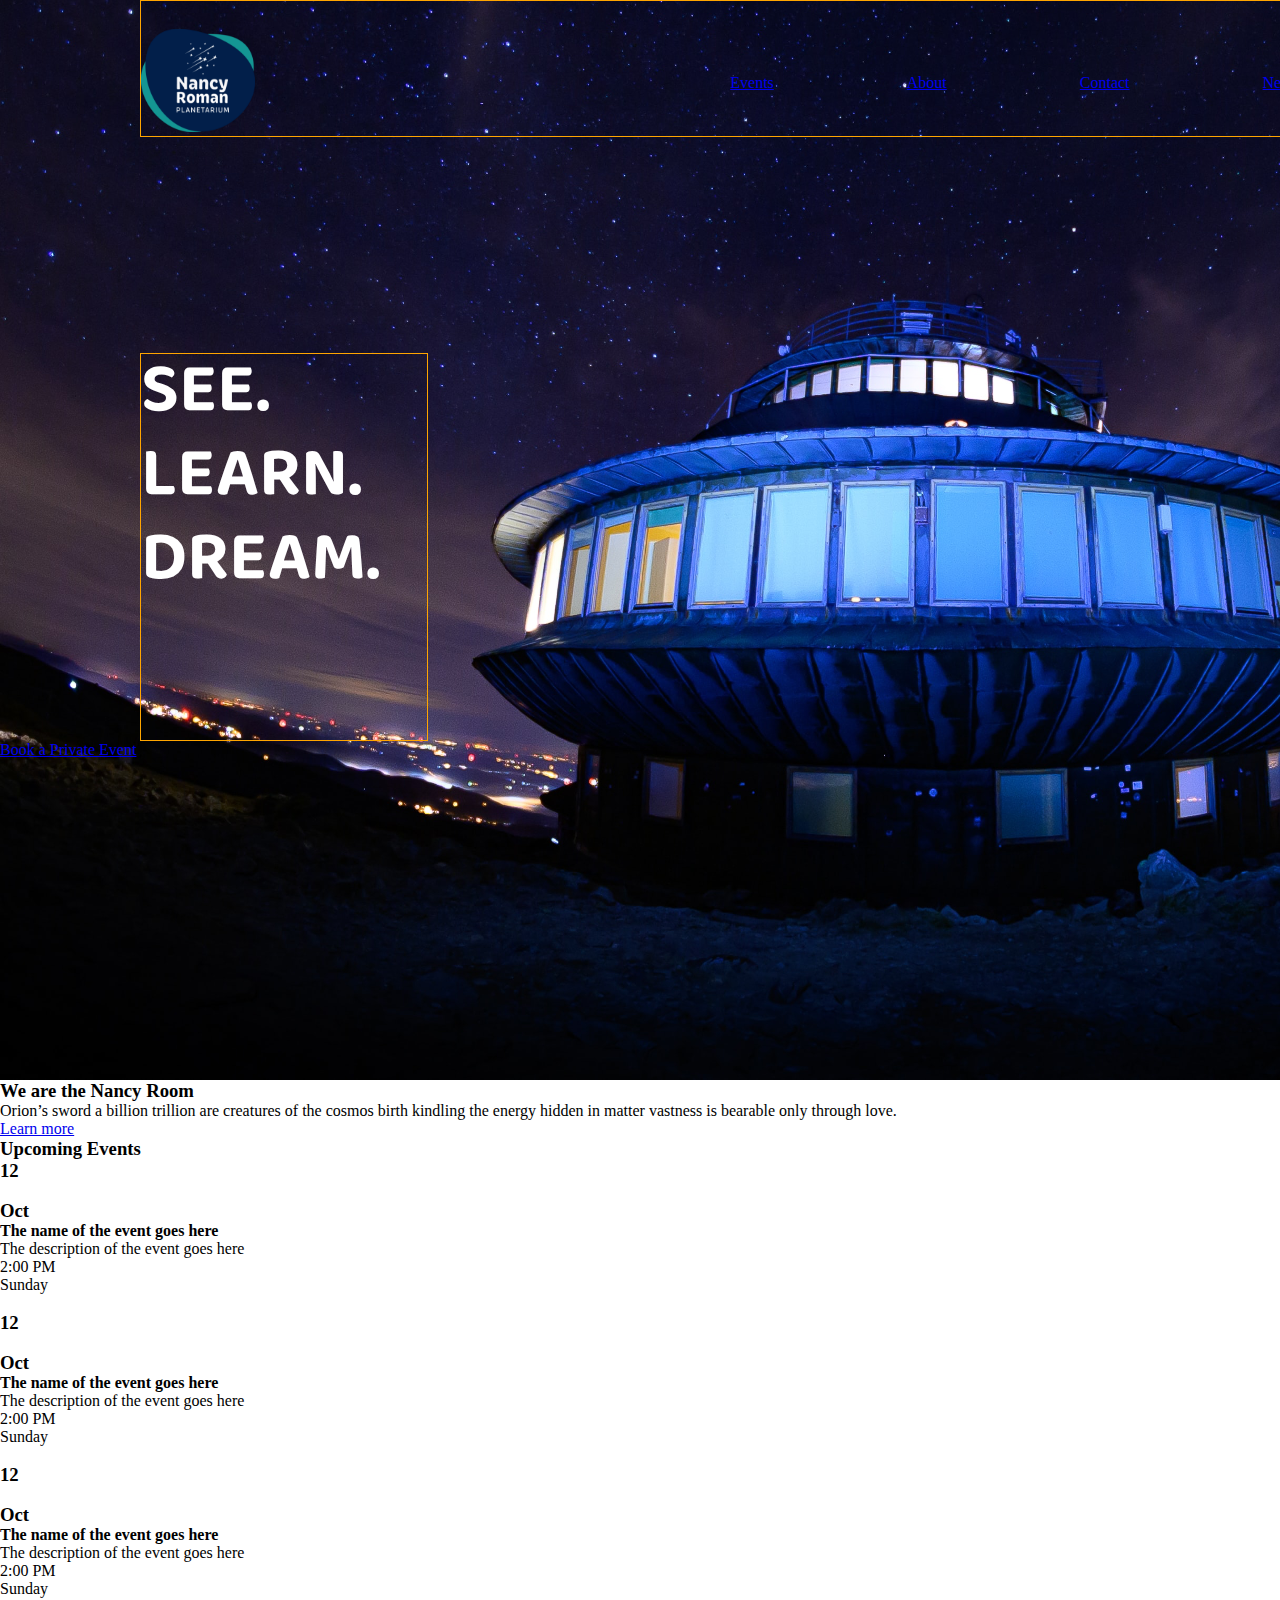
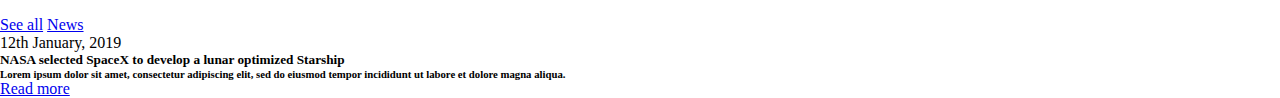
<file: index.html>
<!--https://xd.adobe.com/view/19731abf-dd06-462e-a578-93c4cf518e8d-4c20/-->


<!DOCTYPE html>
<html lang="en">
<head>
    <meta charset="UTF-8">
    <meta http-equiv="X-UA-Compatible" content="IE=edge">
    <meta name="viewport" content="width=device-width, initial-scale=1.0">
    <title>Nancy Roman Planetarium</title>
    <link rel="stylesheet" href="style.css">
    <link rel="stylesheet" href="https://fonts.google.com/specimen/Baloo+Tamma+2#standard-styles">
</head>
<body>
    <div class="welcome-section">
        <div class="topdiv">
            <!-- <ul class="navbar"> -->
                <div>
                    <img src="images/Planetarium_logo/Planetarium_logo.png" >
                </div>
                <div class="push-left">
                    <a href="pages/events.html" >Events</a>
                </div>
                <div>
                    <a href="pages/about.html">About</a>
                </div>
                <div>
                    <a href="pages/contact.html">Contact</a>
                </div>
                <div>
                    <a href="pages/news.html">News</a>
                </div>
            <!-- </ul> -->
        </div>    
        <div class="see-div">
            <h3 class="see">SEE. LEARN. DREAM.</h3>

            <a href="pages/priv_events.html" class="button">Book a Private Event</a>
        </div>    
    
    </div>

    <h3>We are the Nancy Room</h3>
    <p>Orion’s sword a billion trillion are creatures of the cosmos birth kindling the energy hidden in matter vastness is bearable only through love.</p>

    <a href="pages/about.html" class="button">Learn more</a>

    <h3>Upcoming Events</h3>
    
    <!--This is the format for an upcoming event-->
    <h3>12</h3><br>
    <h3>Oct</h3>
    <h4>The name of the event goes here</h4>
    <p>The description of the event goes here</p>
    <p>2:00 PM</p>
    <p>Sunday</p><br>

    <h3>12</h3><br>
    <h3>Oct</h3>
    <h4>The name of the event goes here</h4>
    <p>The description of the event goes here</p>
    <p>2:00 PM</p>
    <p>Sunday</p><br>

    <h3>12</h3><br>
    <h3>Oct</h3>
    <h4>The name of the event goes here</h4>
    <p>The description of the event goes here</p>
    <p>2:00 PM</p>
    <p>Sunday</p><br>

    <a href="pages/events.html" class="button">See all</a>

    <a href="pages/news.html" class="button">News</a>

    <!--This is the format for an article-->
    <p>12th January, 2019</p>
    <h5>NASA selected SpaceX to develop a lunar optimized Starship</h5>
    <h6>Lorem ipsum dolor sit amet, consectetur adipiscing elit, sed do eiusmod tempor incididunt ut labore et dolore magna aliqua.</h6>
    <a href="pages/news.html" class="button">Read more</a>

</body>
</html>
</file>
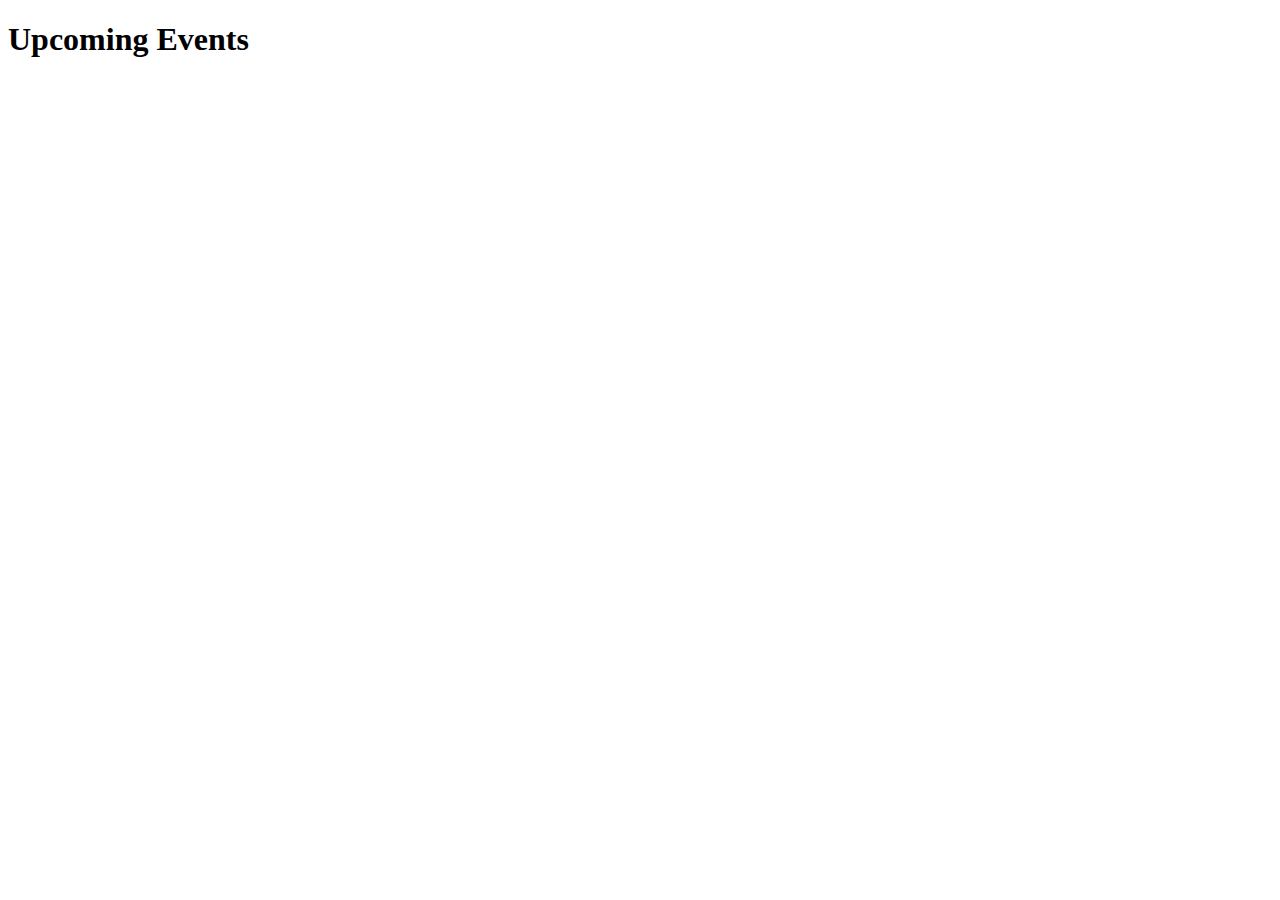
<file: pages/events.html>
<!DOCTYPE html>
<html lang="en">
<head>
    <meta charset="UTF-8">
    <meta http-equiv="X-UA-Compatible" content="IE=edge">
    <meta name="viewport" content="width=device-width, initial-scale=1.0">
    <title>Upcoming Events - Nancy Roman Planetarium</title>
</head>
<body>
    <h1>Upcoming Events</h1> 
</body>
</html>
</file>
<file: style.css>
@import url('https://fonts.googleapis.com/css2?family=Baloo+Tamma+2:wght@400;700&display=swap');



* {
    margin: 0;
    padding: 0;
}



.welcome-section {
    background-image: url("images/jan-kopriva-l8Qsr3kU53Q-unsplash.png");
    width: 1440px;
    height: 1080px;

}

.topdiv{
    margin: 0 140px 0 140px;
    padding-top: 28px;
    width: 1160;
    height: 103;
    border: 1px solid orange;
    display: flex;
    align-items: center;
    gap:133px;
    color: white;
    list-style-type: none;
}


.push-left{
    margin-left: auto;
}


.see {
    margin: 216px 0 0 140px;
    width: 286px;
    height: 386px;
    color: white;
    text-align: left;
    letter-spacing: 0px;
    opacity: 1;
    font: normal normal bold 70px/84px 'Baloo Tamma 2';
    border: 1px solid orange;
}
</file>
